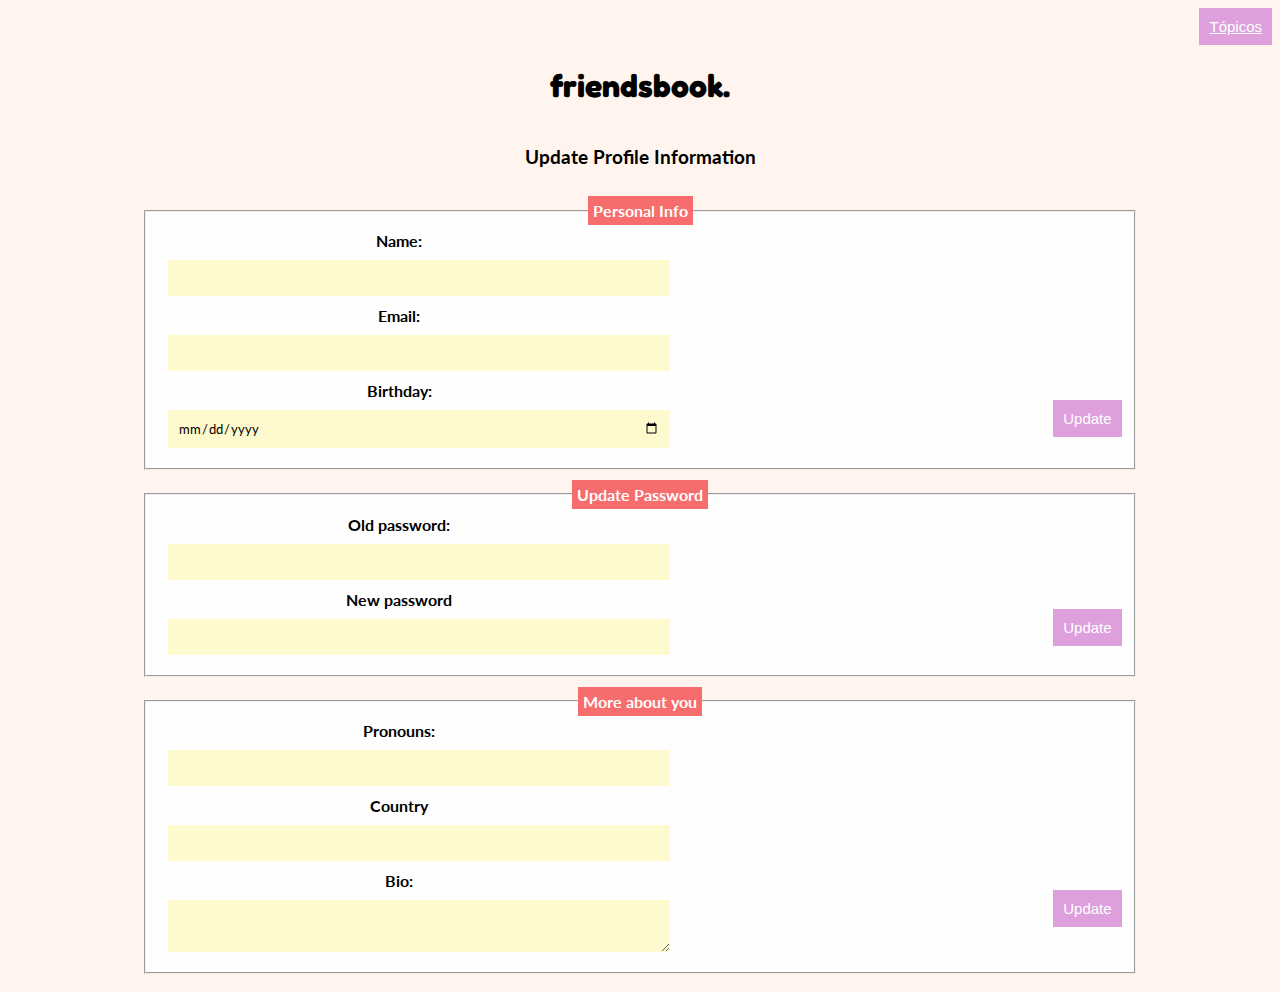
<file: index.html>
<!doctype html>
<html>
  <head>
    <link rel="stylesheet" href="estilo.css" />
  </head>
  <header>
    <button><a href="index2.html">Tópicos</a>
  </header></button>
  <body>
    <h1>friendsbook.</h1>
    <h3>Update Profile Information</h3>
    <form>
      <fieldset>
        <legend>Personal Info</legend>
        <label for="name">Name:</label>
        <input id="name" type="text"><br>
        <label for="email">Email:</label>
        <input id="email" type="email"><br>
        <label for="dob">Birthday:</label>
        <input id="dob" type="date"><br>
        <button>Update</button>
      </fieldset>
      <fieldset>
        <legend>Update Password</legend>
        <label for="oldpassword">Old password:</label>
        <input id="oldpassword" type="password"><br>
        <label for="newpassword">New password</label>
        <input id="newpassword" type="password"><br>
        <button>Update</button>
      </fieldset>
      <fieldset>
        <legend>More about you</legend>
        <label for="pronouns">Pronouns:</label>
        <input id="pronouns" type="text"><br>
        <label for="country">Country</label>
        <input id="country" type="text"><br>
        <label for="bio">Bio:</label>
        <textarea id="bio"></textarea><br>
        <button>Update</button>
      </fieldset>
    </form>
  </body>
</html>
</file>
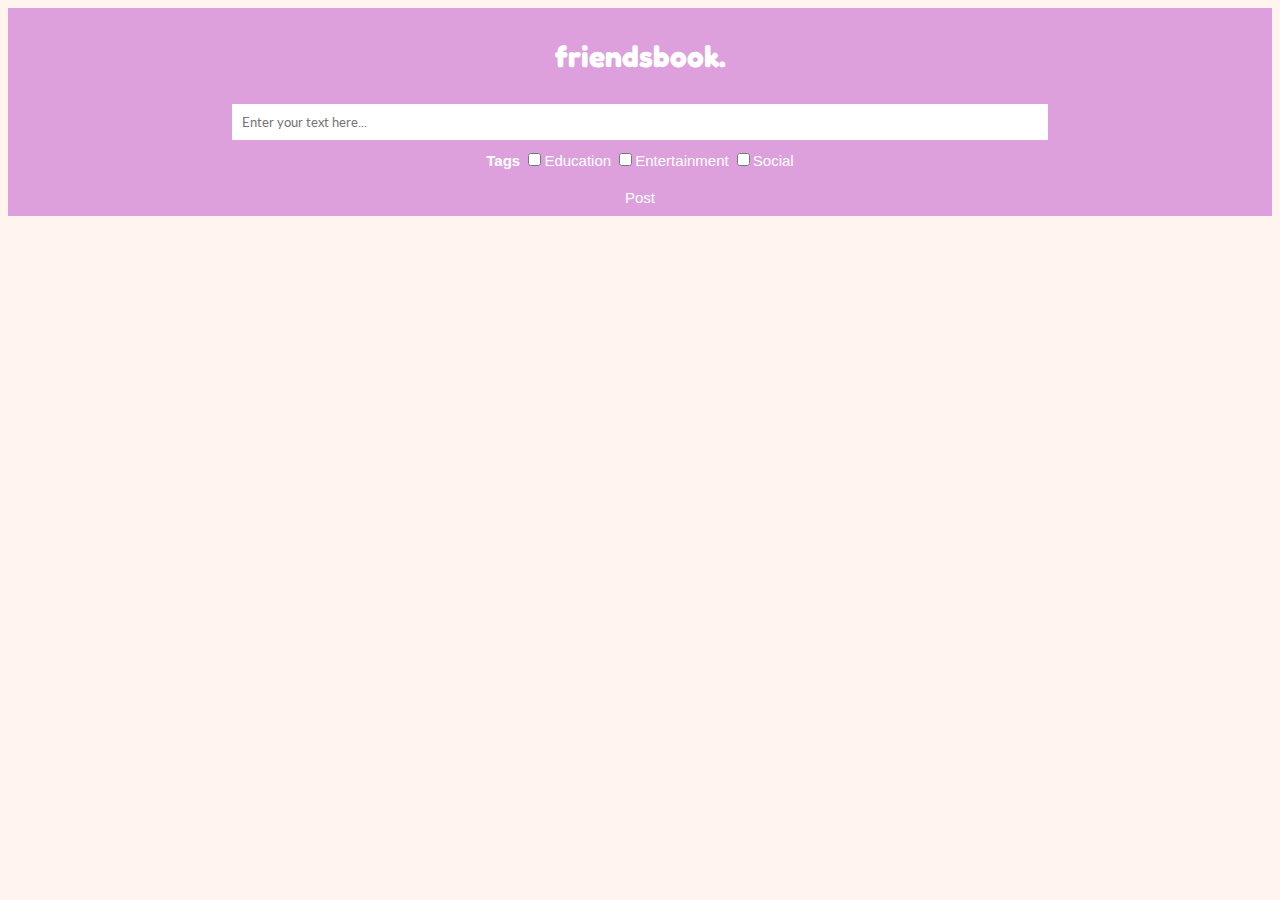
<file: index2.html>
<!doctype html>
<button>
  <head>
    <link rel="stylesheet" href="estilo2.css">
  </head>
  <body>
    <h1>friendsbook.</h1>
    <form>
      <input type="text" placeholder="Enter your text here..."><br>
      <label>Tags</label>
      <input type="checkbox">Education <input type="checkbox">Entertainment
      <input type="checkbox">Social<br>
      <button>Post</button>
  </body>
</html>
</file>
<file: estilo.css>
@import url('https://fonts.googleapis.com/css2?family=Fredoka+One&family=Lato:wght@300&display=swap');

h1 {
  font-family: 'Fredoka One', cursive;
}

body {
  text-align: center;
  font-family: Lato;
  display: grid;
  background: seashell;
}

form {
  width: 80%;
  margin: auto;
}

label {
  float: left;
  width: 50%;
}

input,
textarea {
  float: left;
  width: 50%;
  margin: 10px;
  padding: 10px;
  background: lemonchiffon;
  font-family: Lato;
  border: none;
}

fieldset {
  margin: 10px;
  font-weight: bold;
  background: #FEFEFE;
}

button {
  background: plum;
  font-size: 15px;
  padding: 10px;
  border: none;
  float: right;
  color: white;
  cursor: pointer;
  transition: 0.5s all ease-in-out;
}

button:hover {
    transform: scale(1.1);
}

legend {
  background: #F76C6C;
  padding: 5px;
  color: white;
}

a {
  align-items: center;
  color: white;
}
</file>
<file: estilo2.css>
@import url('https://fonts.googleapis.com/css2?family=Fredoka+One&family=Lato:wght@300&display=swap');

h1 {
 font-family: 'Fredoka One', cursive;
}

form {
    width: 80%;
    margin: auto;
}

body {
 text-align: center;
 font-family: Lato;
 display: grid;
 background: seashell;
}

button {
    background: plum;
    font-size: 15px;
    padding: 10px;
    border: none;
    float: right;
    color: white;
    cursor: pointer;
    transition: 0.5s all ease-in-out;
}
  
button:hover {
      transform: scale(1.1);
}

input[type=text] {
 width: 80%;
 margin: 10px;
 padding: 10px;
 background: white;
 font-family: Lato;
 border: none;
}

label {
 font-weight: bold;
}

a {
    color: white;
    align-items: center;
}
</file>
